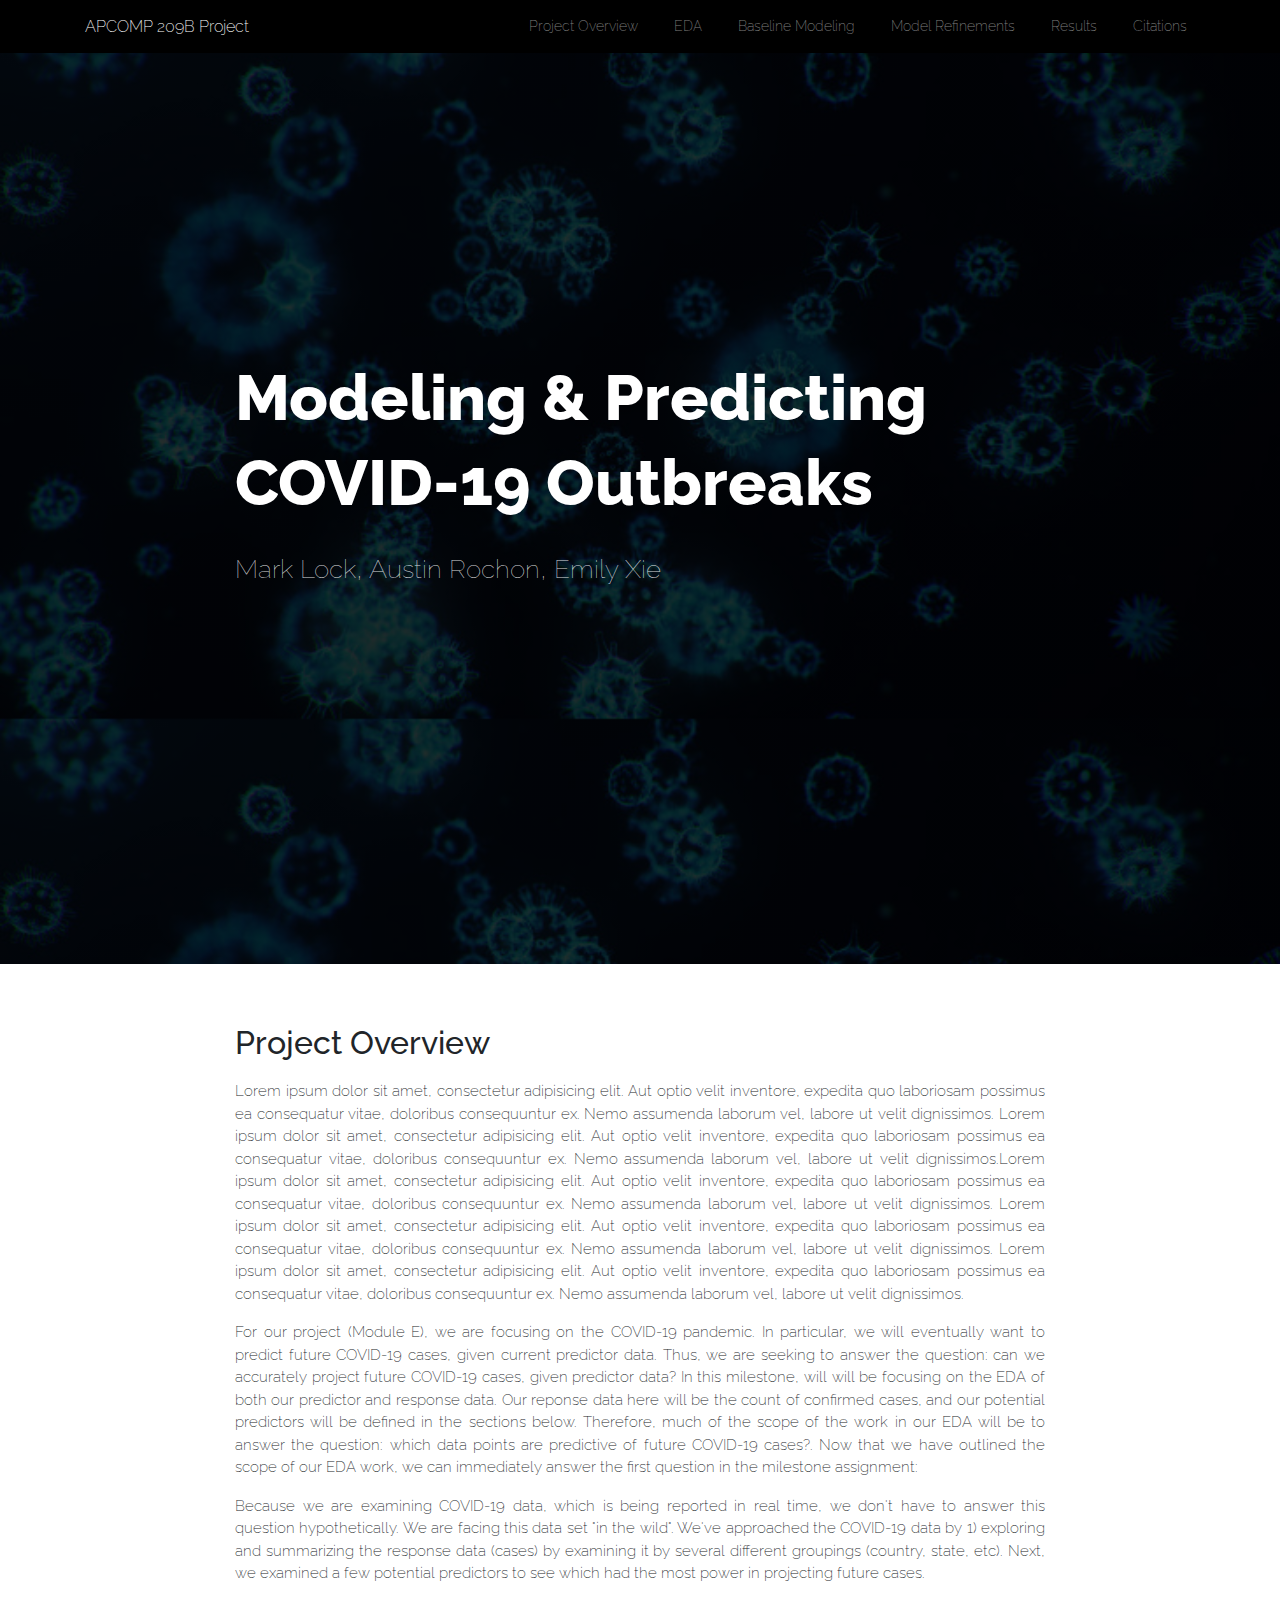
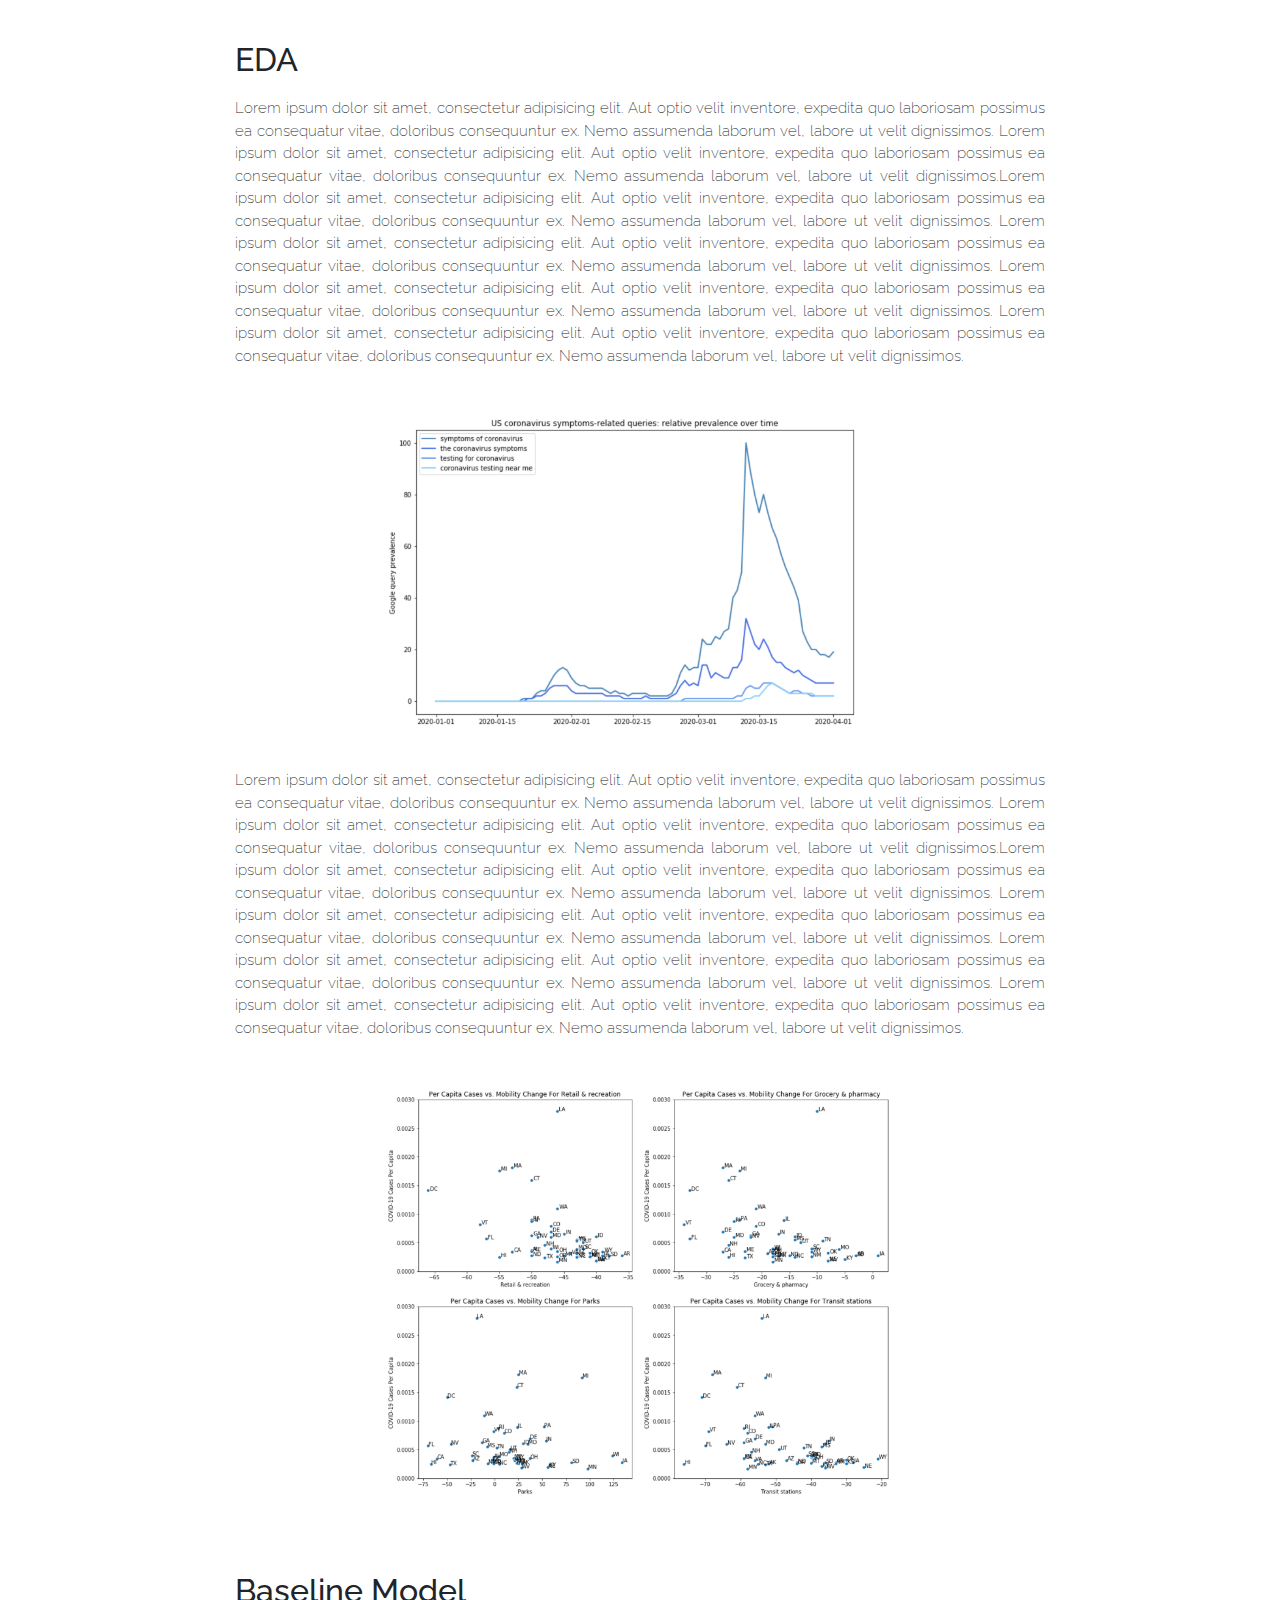
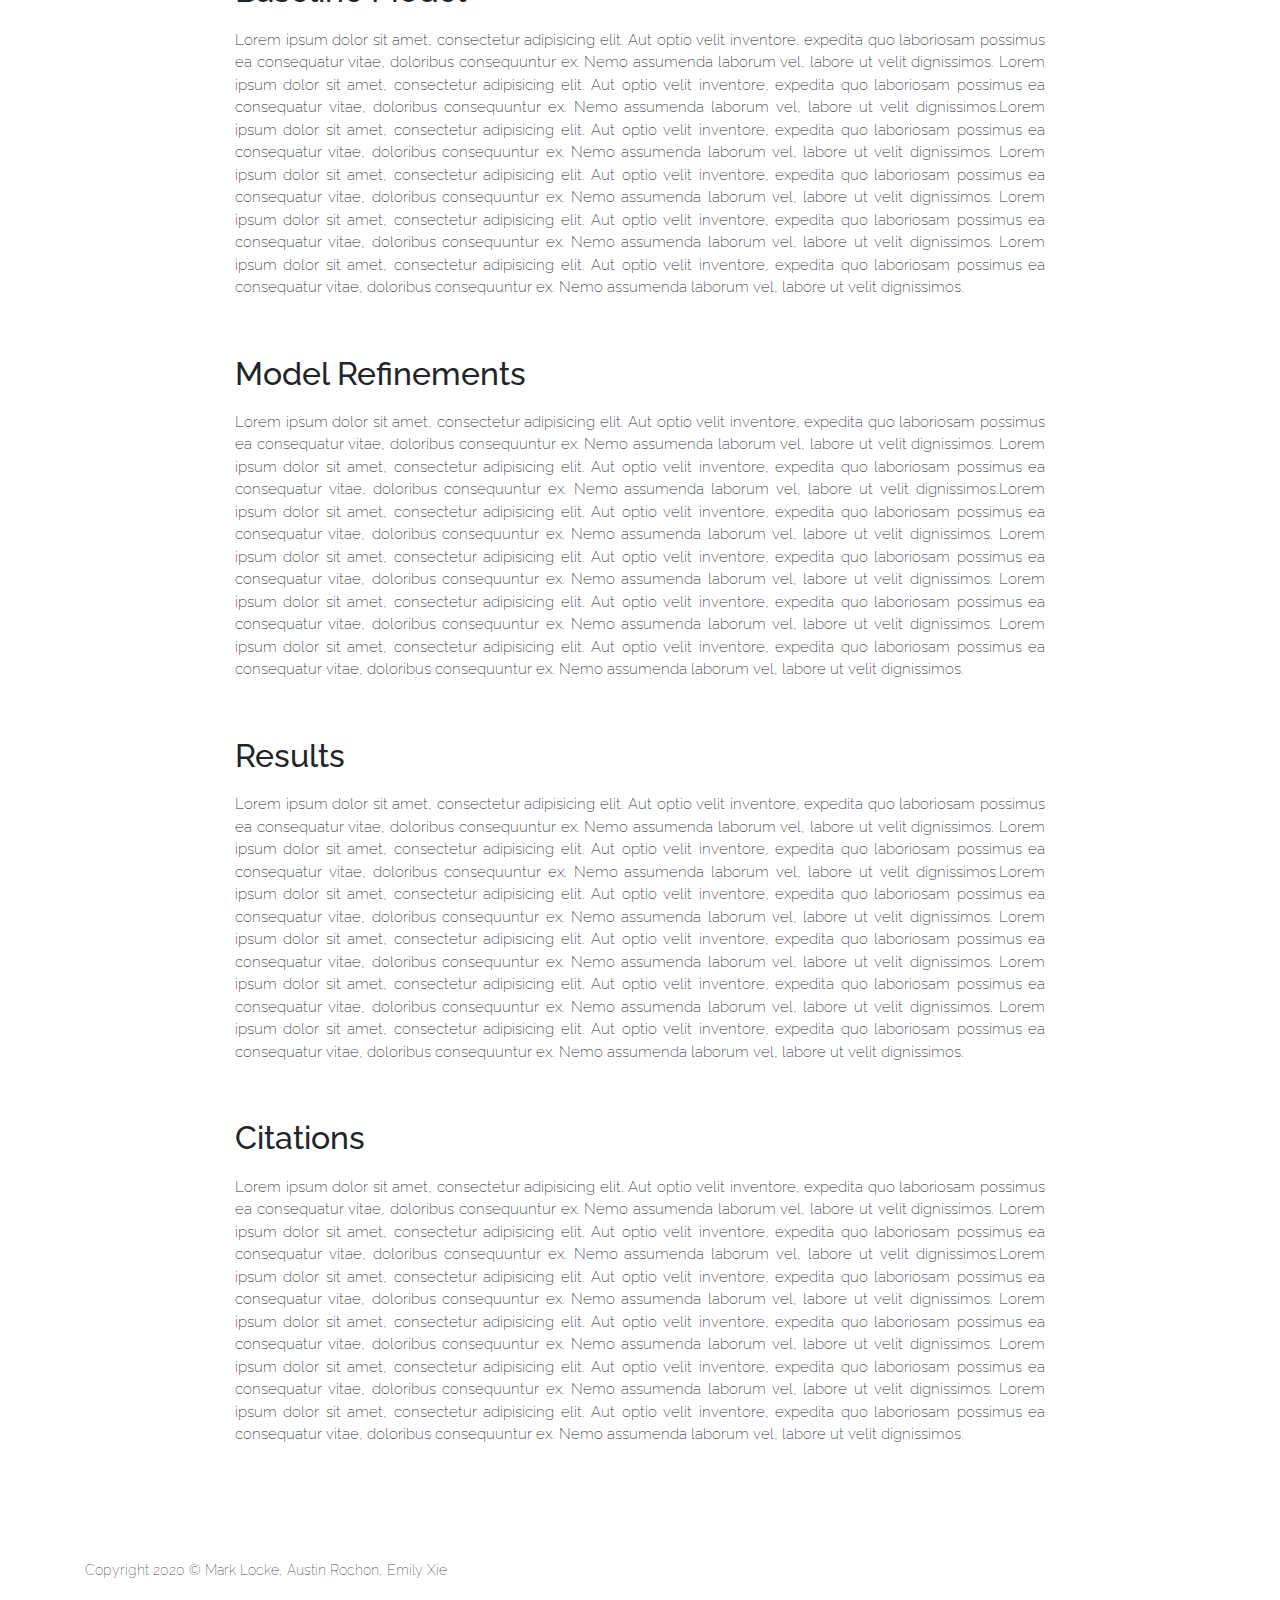
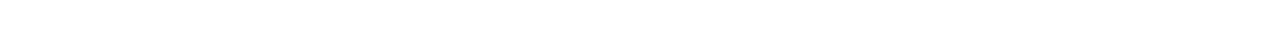
<file: docs/index.html>
<!DOCTYPE html>
<html lang="en">

<head>

  <meta charset="utf-8">
  <meta name="viewport" content="width=device-width, initial-scale=1, shrink-to-fit=no">
  <meta name="description" content="">
  <meta name="author" content="">

  <title>Modeling COVID-19</title>

  <!-- Bootstrap core CSS -->
  <link href="vendor/bootstrap/css/bootstrap.min.css" rel="stylesheet">

  <!-- Custom styles for this template -->
  <link href="css/style.css" rel="stylesheet">

  <!-- Fonts -->
  <link href="https://fonts.googleapis.com/css2?family=Open+Sans:wght@300;700;800&display=swap" rel="stylesheet">
  <link href="https://fonts.googleapis.com/css2?family=Raleway:wght@100;200;300;700;800&display=swap" rel="stylesheet">

</head>

<body id="page-top">

  <!-- Navigation -->
  <nav class="navigation_bar navbar navbar-expand-lg navbar-dark bg-dark fixed-top" id="mainNav">
    <div class="container">
      <a class="navbar-brand js-scroll-trigger" href="#page-top">APCOMP 209B Project</a>
      <button class="navbar-toggler" type="button" data-toggle="collapse" data-target="#navbarResponsive" aria-controls="navbarResponsive" aria-expanded="false" aria-label="Toggle navigation">
        <span class="navbar-toggler-icon"></span>
      </button>
      <div class="collapse navbar-collapse" id="navbarResponsive">
        <ul class="navbar-nav ml-auto">
          <li class="nav-item">
            <a class="nav-link js-scroll-trigger" href="#overview">Project Overview</a>
          </li>
          <li class="nav-item">
            <a class="nav-link js-scroll-trigger" href="#eda">EDA</a>
          </li>
          <li class="nav-item">
            <a class="nav-link js-scroll-trigger" href="#baseline">Baseline Modeling</a>
          </li>
          <li class="nav-item">
            <a class="nav-link js-scroll-trigger" href="#model">Model Refinements</a>
          </li>
          <li class="nav-item">
            <a class="nav-link js-scroll-trigger" href="#results">Results</a>
          </li>
          <li class="nav-item">
            <a class="nav-link js-scroll-trigger" href="#citations">Citations</a>
          </li>


        </ul>
      </div>
    </div>
  </nav>

  <header class="header_background">
    <div class="container">
      <div class="row">
        <div class="col-lg-12">
          <h1 class="title_text">Modeling & Predicting</h1>
          <h1 class="title_text">COVID-19 Outbreaks</h1>
          <p class="subtitle_text">Mark Lock, Austin Rochon, Emily Xie</p>
      </div>
    </div>
  </div>
  </header>

  <section id="overview">
    <div class="container">
      <div class="row">
        <div class="col-lg-12">
          <h2 style="padding-top:40px" class="section_title">Project Overview</h2>
          <p class="section_paragraph">Lorem ipsum dolor sit amet, consectetur adipisicing elit. Aut optio velit inventore, expedita quo laboriosam possimus ea consequatur vitae, doloribus consequuntur ex. Nemo assumenda laborum vel, labore ut velit dignissimos. Lorem ipsum dolor sit amet, consectetur adipisicing elit. Aut optio velit inventore, expedita quo laboriosam possimus ea consequatur vitae, doloribus consequuntur ex. Nemo assumenda laborum vel, labore ut velit dignissimos.Lorem ipsum dolor sit amet, consectetur adipisicing elit. Aut optio velit inventore, expedita quo laboriosam possimus ea consequatur vitae, doloribus consequuntur ex. Nemo assumenda laborum vel, labore ut velit dignissimos. Lorem ipsum dolor sit amet, consectetur adipisicing elit. Aut optio velit inventore, expedita quo laboriosam possimus ea consequatur vitae, doloribus consequuntur ex. Nemo assumenda laborum vel, labore ut velit dignissimos. Lorem ipsum dolor sit amet, consectetur adipisicing elit. Aut optio velit inventore, expedita quo laboriosam possimus ea consequatur vitae, doloribus consequuntur ex. Nemo assumenda laborum vel, labore ut velit dignissimos.
          </p>

          <p class="section_paragraph">For our project (Module E), we are focusing on the COVID-19 pandemic. In particular, we will eventually want to predict future COVID-19 cases, given current predictor data. Thus, we are seeking to answer the question: can we accurately project future COVID-19 cases, given predictor data? In this milestone, will will be focusing on the EDA of both our predictor and response data. Our reponse data here will be the count of confirmed cases, and our potential predictors will be defined in the sections below. Therefore, much of the scope of the work in our EDA will be to answer the question: which data points are predictive of future COVID-19 cases?. Now that we have outlined the scope of our EDA work, we can immediately answer the first question in the milestone assignment:</p>

          <p class="section_paragraph">Because we are examining COVID-19 data, which is being reported in real time, we don't have to answer this question hypothetically. We are facing this data set "in the wild". We've approached the COVID-19 data by 1) exploring and summarizing the response data (cases) by examining it by several different groupings (country, state, etc). Next, we examined a few potential predictors to see which had the most power in projecting future cases.
          </p>

        </div>
      </div>
    </div>
  </section>

  <section id="eda">
    <div class="container">
      <div class="row">
        <div class="col-lg-12">
          <h2 class="section_title">EDA</h2>
          <p class="section_paragraph">Lorem ipsum dolor sit amet, consectetur adipisicing elit. Aut optio velit inventore, expedita quo laboriosam possimus ea consequatur vitae, doloribus consequuntur ex. Nemo assumenda laborum vel, labore ut velit dignissimos. Lorem ipsum dolor sit amet, consectetur adipisicing elit. Aut optio velit inventore, expedita quo laboriosam possimus ea consequatur vitae, doloribus consequuntur ex. Nemo assumenda laborum vel, labore ut velit dignissimos.Lorem ipsum dolor sit amet, consectetur adipisicing elit. Aut optio velit inventore, expedita quo laboriosam possimus ea consequatur vitae, doloribus consequuntur ex. Nemo assumenda laborum vel, labore ut velit dignissimos. Lorem ipsum dolor sit amet, consectetur adipisicing elit. Aut optio velit inventore, expedita quo laboriosam possimus ea consequatur vitae, doloribus consequuntur ex. Nemo assumenda laborum vel, labore ut velit dignissimos. Lorem ipsum dolor sit amet, consectetur adipisicing elit. Aut optio velit inventore, expedita quo laboriosam possimus ea consequatur vitae, doloribus consequuntur ex. Nemo assumenda laborum vel, labore ut velit dignissimos.
          Lorem ipsum dolor sit amet, consectetur adipisicing elit. Aut optio velit inventore, expedita quo laboriosam possimus ea consequatur vitae, doloribus consequuntur ex. Nemo assumenda laborum vel, labore ut velit dignissimos.</p>


          <!-- Be sure to copy the wrapper if you are going to make an image in order to center it. -->
          <div class="diagram_wrapper">
            <img class="diagram" src="images/eda_screenshot_1.png">
          </div>


            <p class="section_paragraph">Lorem ipsum dolor sit amet, consectetur adipisicing elit. Aut optio velit inventore, expedita quo laboriosam possimus ea consequatur vitae, doloribus consequuntur ex. Nemo assumenda laborum vel, labore ut velit dignissimos. Lorem ipsum dolor sit amet, consectetur adipisicing elit. Aut optio velit inventore, expedita quo laboriosam possimus ea consequatur vitae, doloribus consequuntur ex. Nemo assumenda laborum vel, labore ut velit dignissimos.Lorem ipsum dolor sit amet, consectetur adipisicing elit. Aut optio velit inventore, expedita quo laboriosam possimus ea consequatur vitae, doloribus consequuntur ex. Nemo assumenda laborum vel, labore ut velit dignissimos. Lorem ipsum dolor sit amet, consectetur adipisicing elit. Aut optio velit inventore, expedita quo laboriosam possimus ea consequatur vitae, doloribus consequuntur ex. Nemo assumenda laborum vel, labore ut velit dignissimos. Lorem ipsum dolor sit amet, consectetur adipisicing elit. Aut optio velit inventore, expedita quo laboriosam possimus ea consequatur vitae, doloribus consequuntur ex. Nemo assumenda laborum vel, labore ut velit dignissimos.
            Lorem ipsum dolor sit amet, consectetur adipisicing elit. Aut optio velit inventore, expedita quo laboriosam possimus ea consequatur vitae, doloribus consequuntur ex. Nemo assumenda laborum vel, labore ut velit dignissimos.</p>

            <!-- Be sure to copy the wrapper if you are going to make an image in order to center it. -->
            <div class="diagram_wrapper">
              <img class="diagram" src="images/eda_screenshot_2.png">
            </div>


        </div>
      </div>
    </div>
  </section>

  <section id="baseline">
    <div class="container">
      <div class="row">
        <div class="col-lg-12">
          <h2 class=section_title>Baseline Model</h2>
          <p class="section_paragraph">Lorem ipsum dolor sit amet, consectetur adipisicing elit. Aut optio velit inventore, expedita quo laboriosam possimus ea consequatur vitae, doloribus consequuntur ex. Nemo assumenda laborum vel, labore ut velit dignissimos. Lorem ipsum dolor sit amet, consectetur adipisicing elit. Aut optio velit inventore, expedita quo laboriosam possimus ea consequatur vitae, doloribus consequuntur ex. Nemo assumenda laborum vel, labore ut velit dignissimos.Lorem ipsum dolor sit amet, consectetur adipisicing elit. Aut optio velit inventore, expedita quo laboriosam possimus ea consequatur vitae, doloribus consequuntur ex. Nemo assumenda laborum vel, labore ut velit dignissimos. Lorem ipsum dolor sit amet, consectetur adipisicing elit. Aut optio velit inventore, expedita quo laboriosam possimus ea consequatur vitae, doloribus consequuntur ex. Nemo assumenda laborum vel, labore ut velit dignissimos. Lorem ipsum dolor sit amet, consectetur adipisicing elit. Aut optio velit inventore, expedita quo laboriosam possimus ea consequatur vitae, doloribus consequuntur ex. Nemo assumenda laborum vel, labore ut velit dignissimos.
          Lorem ipsum dolor sit amet, consectetur adipisicing elit. Aut optio velit inventore, expedita quo laboriosam possimus ea consequatur vitae, doloribus consequuntur ex. Nemo assumenda laborum vel, labore ut velit dignissimos.</p>
        </div>
      </div>
    </div>
  </section>



  <section id="model">
    <div class="container">
      <div class="row">
        <div class="col-lg-12">
          <h2 class="section_title">Model Refinements</h2>
          <p class="section_paragraph">Lorem ipsum dolor sit amet, consectetur adipisicing elit. Aut optio velit inventore, expedita quo laboriosam possimus ea consequatur vitae, doloribus consequuntur ex. Nemo assumenda laborum vel, labore ut velit dignissimos. Lorem ipsum dolor sit amet, consectetur adipisicing elit. Aut optio velit inventore, expedita quo laboriosam possimus ea consequatur vitae, doloribus consequuntur ex. Nemo assumenda laborum vel, labore ut velit dignissimos.Lorem ipsum dolor sit amet, consectetur adipisicing elit. Aut optio velit inventore, expedita quo laboriosam possimus ea consequatur vitae, doloribus consequuntur ex. Nemo assumenda laborum vel, labore ut velit dignissimos. Lorem ipsum dolor sit amet, consectetur adipisicing elit. Aut optio velit inventore, expedita quo laboriosam possimus ea consequatur vitae, doloribus consequuntur ex. Nemo assumenda laborum vel, labore ut velit dignissimos. Lorem ipsum dolor sit amet, consectetur adipisicing elit. Aut optio velit inventore, expedita quo laboriosam possimus ea consequatur vitae, doloribus consequuntur ex. Nemo assumenda laborum vel, labore ut velit dignissimos.
          Lorem ipsum dolor sit amet, consectetur adipisicing elit. Aut optio velit inventore, expedita quo laboriosam possimus ea consequatur vitae, doloribus consequuntur ex. Nemo assumenda laborum vel, labore ut velit dignissimos.</p>
        </div>
      </div>
    </div>
  </section>


  <section id="results">
    <div class="container">
      <div class="row">
        <div class="col-lg-12">
          <h2 class="section_title">Results</h2>
          <p class="section_paragraph">Lorem ipsum dolor sit amet, consectetur adipisicing elit. Aut optio velit inventore, expedita quo laboriosam possimus ea consequatur vitae, doloribus consequuntur ex. Nemo assumenda laborum vel, labore ut velit dignissimos. Lorem ipsum dolor sit amet, consectetur adipisicing elit. Aut optio velit inventore, expedita quo laboriosam possimus ea consequatur vitae, doloribus consequuntur ex. Nemo assumenda laborum vel, labore ut velit dignissimos.Lorem ipsum dolor sit amet, consectetur adipisicing elit. Aut optio velit inventore, expedita quo laboriosam possimus ea consequatur vitae, doloribus consequuntur ex. Nemo assumenda laborum vel, labore ut velit dignissimos. Lorem ipsum dolor sit amet, consectetur adipisicing elit. Aut optio velit inventore, expedita quo laboriosam possimus ea consequatur vitae, doloribus consequuntur ex. Nemo assumenda laborum vel, labore ut velit dignissimos. Lorem ipsum dolor sit amet, consectetur adipisicing elit. Aut optio velit inventore, expedita quo laboriosam possimus ea consequatur vitae, doloribus consequuntur ex. Nemo assumenda laborum vel, labore ut velit dignissimos.
          Lorem ipsum dolor sit amet, consectetur adipisicing elit. Aut optio velit inventore, expedita quo laboriosam possimus ea consequatur vitae, doloribus consequuntur ex. Nemo assumenda laborum vel, labore ut velit dignissimos.</p>
        </div>
      </div>
    </div>
  </section>

  <section id="citations">
    <div class="container">
      <div class="row">
        <div class="col-lg-12" style="padding-bottom:30px">
          <h2 class="section_title">Citations</h2>
          <p class="section_paragraph">Lorem ipsum dolor sit amet, consectetur adipisicing elit. Aut optio velit inventore, expedita quo laboriosam possimus ea consequatur vitae, doloribus consequuntur ex. Nemo assumenda laborum vel, labore ut velit dignissimos. Lorem ipsum dolor sit amet, consectetur adipisicing elit. Aut optio velit inventore, expedita quo laboriosam possimus ea consequatur vitae, doloribus consequuntur ex. Nemo assumenda laborum vel, labore ut velit dignissimos.Lorem ipsum dolor sit amet, consectetur adipisicing elit. Aut optio velit inventore, expedita quo laboriosam possimus ea consequatur vitae, doloribus consequuntur ex. Nemo assumenda laborum vel, labore ut velit dignissimos. Lorem ipsum dolor sit amet, consectetur adipisicing elit. Aut optio velit inventore, expedita quo laboriosam possimus ea consequatur vitae, doloribus consequuntur ex. Nemo assumenda laborum vel, labore ut velit dignissimos. Lorem ipsum dolor sit amet, consectetur adipisicing elit. Aut optio velit inventore, expedita quo laboriosam possimus ea consequatur vitae, doloribus consequuntur ex. Nemo assumenda laborum vel, labore ut velit dignissimos.
          Lorem ipsum dolor sit amet, consectetur adipisicing elit. Aut optio velit inventore, expedita quo laboriosam possimus ea consequatur vitae, doloribus consequuntur ex. Nemo assumenda laborum vel, labore ut velit dignissimos.</p>
        </div>
      </div>
    </div>
  </section>



  <!-- Footer -->
  <footer class="py-5">
    <div class="container">
      <p class="footer_text m-0 text-left">Copyright 2020 &copy; Mark Locke, Austin Rochon, Emily Xie</p>
    </div>
    <!-- /.container -->
  </footer>

  <!-- Bootstrap core JavaScript -->
  <script src="vendor/jquery/jquery.min.js"></script>
  <script src="vendor/bootstrap/js/bootstrap.bundle.min.js"></script>

  <!-- Plugin JavaScript -->
  <script src="vendor/jquery-easing/jquery.easing.min.js"></script>

  <!-- Custom JavaScript for this theme -->
  <script src="js/scrolling-nav.js"></script>

</body>

</html>
</file>
<file: docs/css/style.css>
/*!
 * Start Bootstrap - Scrolling Nav (https://startbootstrap.com/template-overviews/scrolling-nav)
 * Copyright 2013-2019 Start Bootstrap
 * Licensed under MIT (https://github.com/BlackrockDigital/startbootstrap-scrolling-nav/blob/master/LICENSE)
 */


body {
   font-family: 'Raleway', sans-serif;
   font-weight: 200;
}


header {
  color: white;
  padding-top: 40vh;
  padding-bottom: 40vh;
}

section {
  padding-top: 20px;
  padding-bottom: 20px;
}


/* THESE ARE CLASSES THAT BOOTSTRAP HAS DEFINED. AMENDING / OVERWRITING THEM */

.bg-dark {
  background: black !important;
}

.nav-link {
  font-size: 14px;
  margin-left: 20px;
}

.navbar-brand {
  font-size: 16px;
}

.row {
  text-align: justify;
  padding-left: 150px;
  padding-right: 150px;
}

/* This is the footer container */
.py-5 {
  /* background */
  padding: 20px;
  /* border-style: solid; */
}

/* THESE ARE ATTRIBUTES THAT WE'RE DEFINING */

.section_title {
  padding-bottom: 10px;
}

.header_background {
  color: white;
  font-family: 'Raleway', sans-serif;
  vertical-align: center;
  /* background: url('../images/banner_image_smaller.jpg'); */

  background:
  linear-gradient(
    rgba(0, 0, 0, 0.80),
    rgba(0, 0, 0, 0.80)
  ),
  url('../images/banner_image_smaller.jpg');
  background-size: 100%;
  background-color: white;
}


.title_text {
  font-weight: 800;
  font-size: 5vw;
  text-align: left;
  max-width: 100%;
}

.subtitle_text {
  padding-top: 20px;
  font-size: 2vw;
  font-weight: 100;
  color: rgba(255,255,255,.85);

  font-family: 'Raleway', sans-serif;
  font-weight: 100;
}

.footer_text {
  text-align: right;
  color: black;
  font-size: 14px;
  color: rgba(0,0,0,.75);
}

.section_paragraph {
  font-size: 15px;
}

.diagram {
  max-width: 75%;
  padding: 20px;
}

.diagram_wrapper {
  padding: 10px;
  text-align: center;
}


/* SOME MEDIA QUERIES TO MAKE IT RESPONSIVE BABY */
@media only screen and (max-width: 1000px) {
  .title_text {
    font-weight: 800;
    font-size: 6vw;
    justify-content: center;
    max-width: 100%;
  }

  .subtitle_text {
    padding-top: 20px;
    font-size: 3vw;
    font-weight: 100;
    color: rgba(255,255,255,.85);

    font-family: 'Raleway', sans-serif;
    font-weight: 100;
  }

  .row {
    text-align: justify;
    padding-left: 20px;
    padding-right: 20px;
  }

}
</file>
